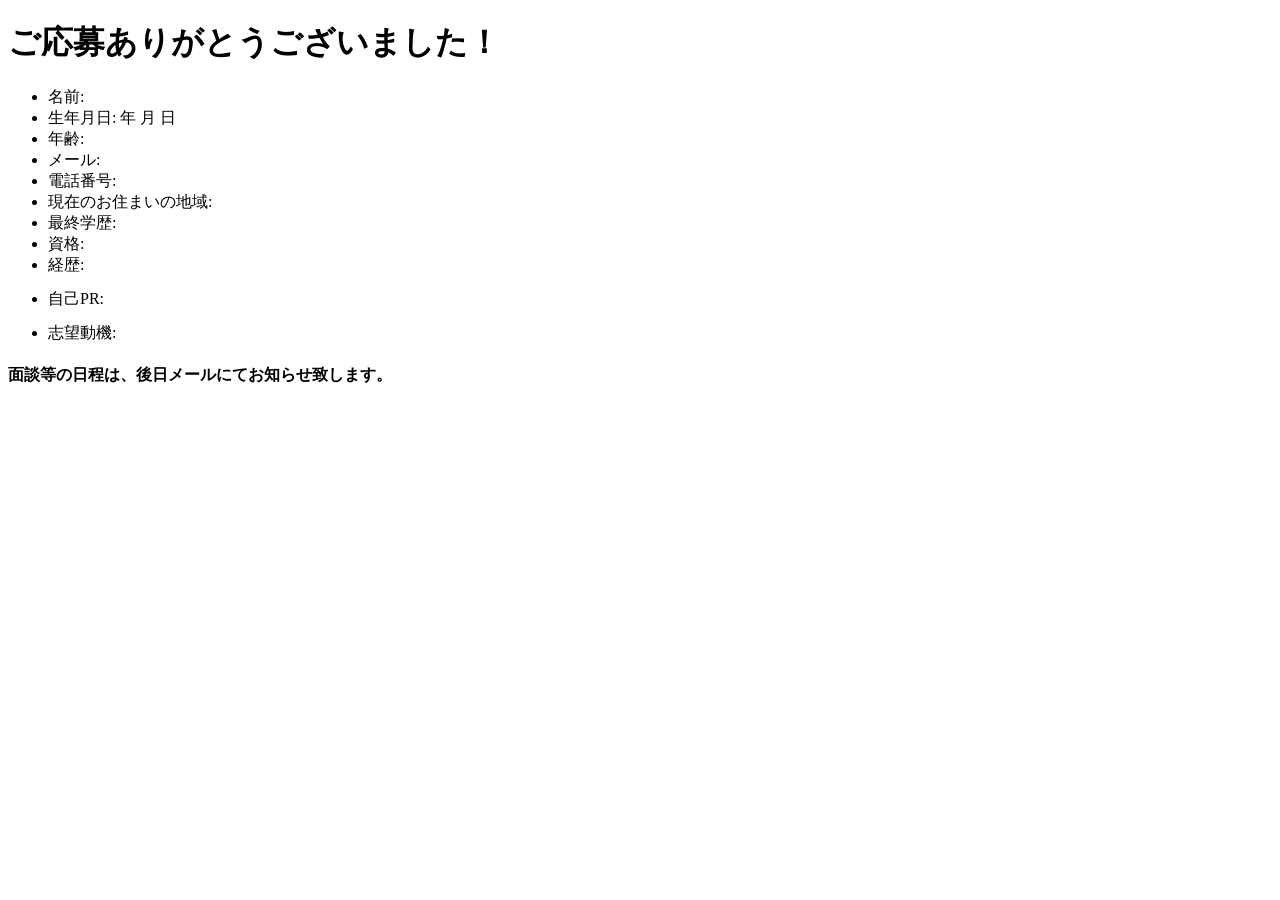
<file: src/main/resources/templates/index.html>
<!DOCTYPE html>
<html xmlns:th="http://www.thymeleaf.org">
<head><meta charset="UTF-8">
	<title>応募完了</title></head>
	<link rel="stylesheet" th:href="@{/style.css}">
<body>
<h1>ご応募ありがとうございました！</h1>
<ul th:if="${formData != null}">
    <li>名前: <span th:text="${formData.name}"></span></li>
    <li>生年月日: <span th:text="${formData.year}"></span>年 <span th:text="${formData.month}"></span>月 <span th:text="${formData.day}"></span>日</li>
    <li>年齢: <span th:text="${formData.age}"></span></li>
    <li>メール: <span th:text="${formData.email}"></span></li>
	<li>電話番号: <span th:text="${formData.callnumber}"></span></li>
	<li>現在のお住まいの地域: <span th:text="${formData.live}"></span></li>
	<li>最終学歴: <span th:text="${formData.finalbackground}"></span></li>
    <li>資格: <span th:text="${formData.skills}"></span></li>
	<li>経歴: <pre th:text="${formData.job}"></pre></li>
	<li>自己PR: <pre th:text="${formData.PR}"></pre></li>
	<li>志望動機: <pre th:text="${formData.motivation}"></pre></li>
</ul>
<h4>面談等の日程は、後日メールにてお知らせ致します。</h4>
</body>
</html>
</file>
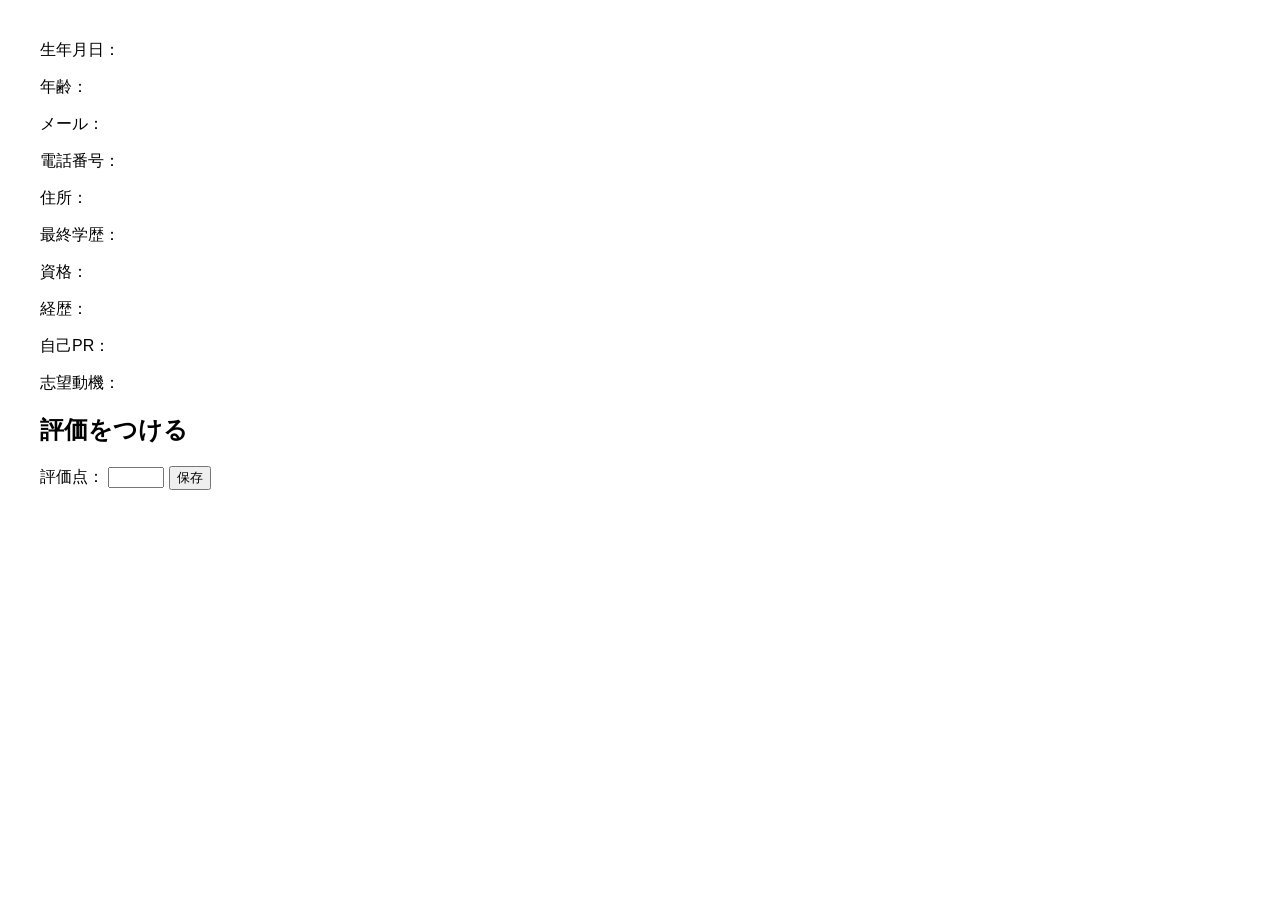
<file: src/main/resources/templates/detail.html>
<!DOCTYPE html>
<html xmlns:th="http://www.thymeleaf.org">
<head>
    <meta charset="UTF-8">
    <title>応募者詳細</title>
    <style>
        table {
            border-collapse: collapse;
            width: 100%;
            margin-top: 20px;
        }
        th, td {
            border: 1px solid #333;
            padding: 8px;
            text-align: center;
        }
        th {
            background: #f2f2f2;
        }
        tr:nth-child(even) {
            background: #fafafa;
        }
        body {
            font-family: "Helvetica", "Arial", sans-serif;
            margin: 40px;
        }
    </style>
</head>
<body>
	<h1 th:text="'応募者詳細：' + ${applicant.name}"></h1>

	<p>生年月日：<span th:text="${applicant.year} + '-' + ${applicant.month} + '-' + ${applicant.day}"></span></p>
	<p>年齢：<span th:text="${applicant.age}"></span></p>
	<p>メール：<span th:text="${applicant.email}"></span></p>
	<p>電話番号：<span th:text="${applicant.callnumber}"></span></p>
	<p>住所：<span th:text="${applicant.live}"></span></p>
	<p>最終学歴：<span th:text="${applicant.finalbackground}"></span></p>
	<p>資格：<span th:text="${applicant.skills}"></span></p>
	<p>経歴：<span th:text="${applicant.job}"></span></p>
	<p>自己PR：<span th:text="${applicant.PR}"></span></p>
	<p>志望動機：<span th:text="${applicant.motivation}"></span></p>

	<h2>評価をつける</h2>

	<form th:action="@{/updateScore}" method="post">
	    <input type="hidden" name="id" th:value="${applicant.id}">
	    <label>評価点：</label>
	    <input type="number" name="score" th:value="${applicant.score}" min="0" max="100">
	    <button type="submit">保存</button>
	</form>

	</body>
	</html>
</file>
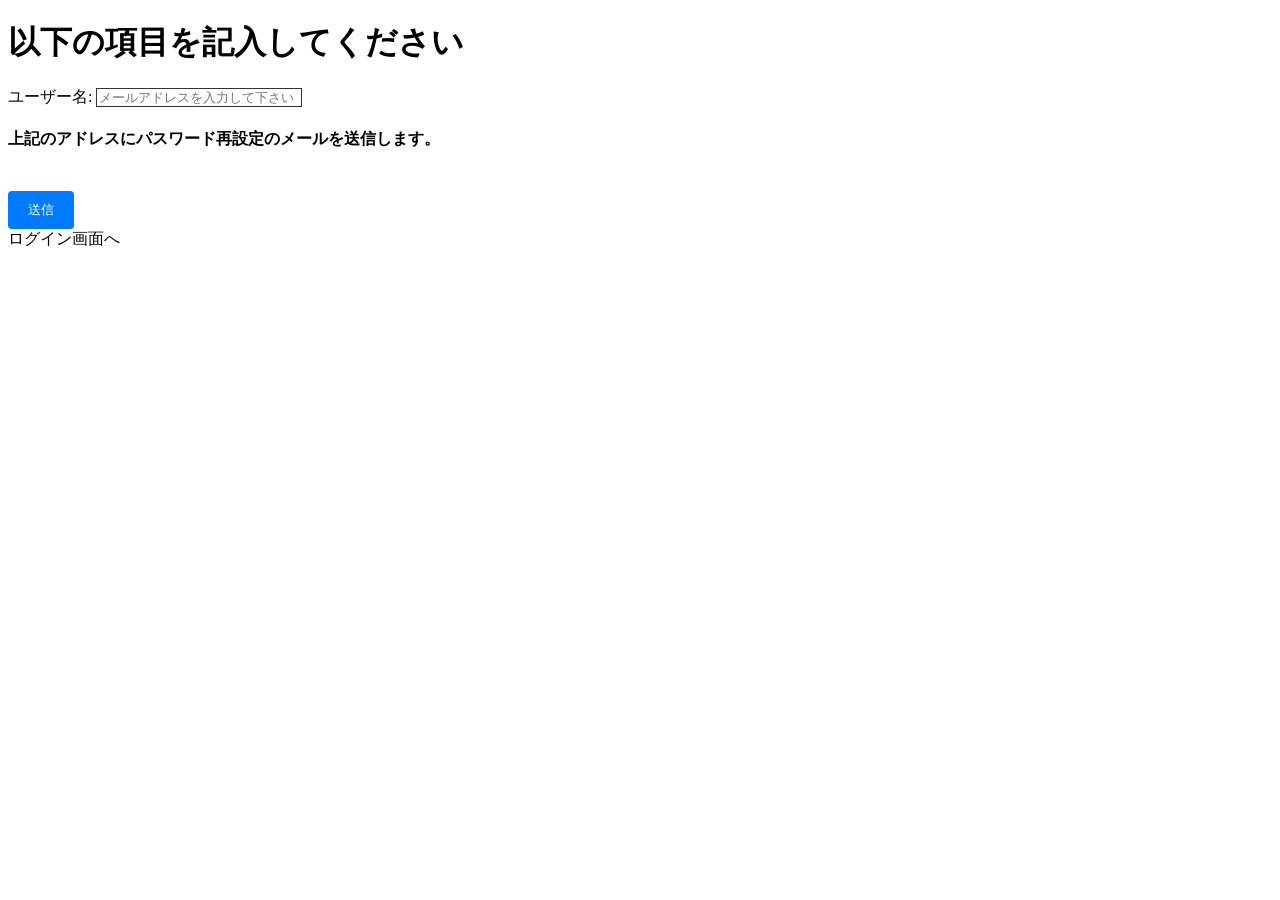
<file: src/main/resources/templates/forgetpassword.html>
<!DOCTYPE html>
<html xmlns:th="http://www.thymeleaf.org">
<head>
    <meta charset="UTF-8">
    <title>パスワードをお忘れの方</title>
	<link rel="stylesheet" th:href="@{/style.css}">
    <style>
		input{
			border: 1px solid #333333;	
			width: 200px;
				
		}
		
		button {
			margin-top: 20px;
		    padding: 10px 20px;
		    background: #007bff;
		    color: white;
		    border: none;
		    border-radius: 4px;
		}
		
	</style>
</head>
<body>
	
	<form action="/forgetpassword" method="post">
		<h1>以下の項目を記入してください</h1>
		<!--入力欄-->
		<div>
			<label for = "username">ユーザー名:</label>
			<input class="inputname" type="email" name="username" id = "username" placeholder ="メールアドレスを入力して下さい" required>
		</div>
		
		<h4>上記のアドレスにパスワード再設定のメールを送信します。</h4>
		
		<!--ボタン-->
		<button class="button" type="submit">送信</button>
		
		<div th:if="${message}" th:text="${message}"></div>
		<div th:if="${error}" th:text="${error}"></div>

		<div th:if="${message}">
			<a th:href = "@{/login}" >ログイン画面へ</a>
		</div>
	</form>
	

	
</body>
</file>
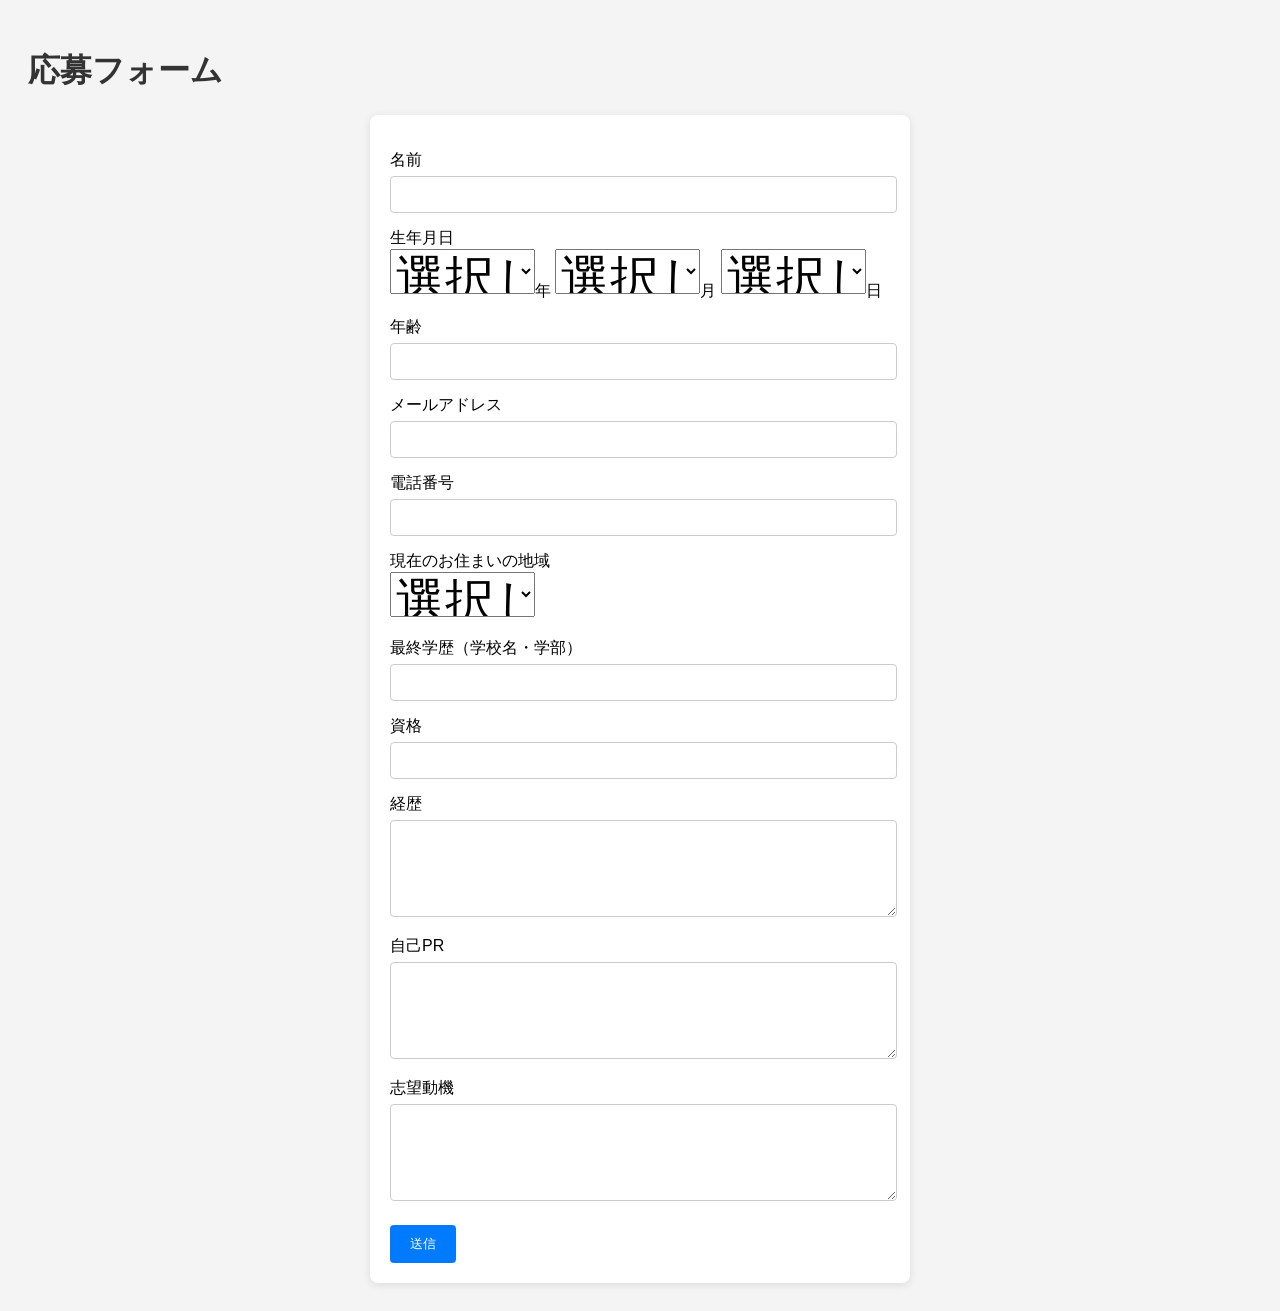
<file: src/main/resources/templates/form.html>
<!DOCTYPE html>
<html xmlns:th="http://www.thymeleaf.org">
<head>
    <meta charset="UTF-8">
    <title>応募フォーム</title>
    <style>
        body {
            font-family: 'Arial', sans-serif;
            background-color: #f4f4f4;
            padding: 20px;
        }
        h1 {
            color: #333;
        }
        form {
            background: white;
            padding: 20px;
            border-radius: 8px;
            max-width: 500px;
            margin: auto;
            box-shadow: 0 2px 8px rgba(0,0,0,0.1);
        }
        label {
            display: block;
            margin-top: 15px;
        }
        input, textarea {
            width: 97%;
            padding: 10px;
            margin-top: 5px;
            border-radius: 4px;
            border: 1px solid #ccc;
        }
		
		select{
			width:145px;
			height: 45px;
			font-size: 50px;
			
		}
        button {
            margin-top: 20px;
            padding: 10px 20px;
            background: #007bff;
            color: white;
            border: none;
            border-radius: 4px;
        }
    </style>
</head>
<body>
    <h1>応募フォーム</h1>
    <form action="/submit" method="post">
		
<!--<input type="email" :	「メールアドレス形式の文字列」を受け取ってねという意味
name="email" :nameをキーとし、サーバーにemailという値を送る。この入力欄のデータに email という名前を付ける
required:空欄だと送信できない-->
			
        <label>名前<input type="text" name="name" required></label>
		<label>生年月日</label>
			<select name="year" id="year">
				<option value="">選択して下さい</option>
				<option value="2008">2008</option>
				<option value="2007">2007</option>
				<option value="2006">2006</option>
				<option value="2005">2005</option>
				<option value="2004">2004</option>
				<option value="2003">2003</option>
				<option value="2002">2002</option>
				<option value="2001">2001</option>
				<option value="2000">2000</option>
				<option value="1999">1999</option>
				<option value="1998">1998</option>
				<option value="1997">1997</option>
				<option value="1996">1996</option>
			</select>年
				
			<select name="month" id="month">
				<option value="">選択して下さい</option>
				<option value="1">1</option>
				<option value="2">2</option>
				<option value="3">3</option>
				<option value="4">4</option>
				<option value="5">5</option>
				<option value="6">6</option>
				<option value="7">7</option>
				<option value="8">8</option>
				<option value="9">9</option>
				<option value="10">10</option>
				<option value="11">11</option>
				<option value="12">12</option>
			</select>月
			
			<select name="day" id="day">
				<option value="">選択して下さい</option>
				<option value="1">1</option>
				<option value="2">2</option>
				<option value="3">3</option>
				<option value="4">4</option>
				<option value="5">5</option>
				<option value="6">6</option>
				<option value="7">7</option>
				<option value="8">8</option>
				<option value="9">9</option>
				<option value="10">10</option>
				<option value="11">11</option>
				<option value="12">12</option>
				<option value="13">13</option>
				<option value="14">14</option>
				<option value="15">15</option>
				<option value="16">16</option>
				<option value="17">17</option>
				<option value="18">18</option>
				<option value="19">19</option>
				<option value="20">20</option>
				<option value="21">21</option>
				<option value="22">22</option>
				<option value="23">23</option>
				<option value="24">24</option>
				<option value="25">25</option>
				<option value="26">26</option>
				<option value="27">27</option>
				<option value="28">28</option>
				<option value="29">29</option>
				<option value="30">30</option>
				<option value="31">31</option>
			</select>日
		<label>年齢<input type="text" name="age" id="age" required></label>
        <label>メールアドレス<input type="email" name="email" required></label>
		<label>電話番号<input type="tel" name="callnumber" required></label>
		<label>現在のお住まいの地域</label>
			<select name="live">
				<option value="" selected>選択してください</option>
				<option value="北海道">北海道</option>
			    <option value="青森県">青森県</option>
			    <option value="岩手県">岩手県</option>
			    <option value="宮城県">宮城県</option>
			    <option value="秋田県">秋田県</option>
			    <option value="山形県">山形県</option>
			    <option value="福島県">福島県</option>
			    <option value="茨城県">茨城県</option>
			    <option value="栃木県">栃木県</option>
			    <option value="群馬県">群馬県</option>
			    <option value="埼玉県">埼玉県</option>
			 	<option value="千葉県">千葉県</option>
			    <option value="東京都">東京都</option>
			    <option value="神奈川県">神奈川県</option>
			    <option value="新潟県">新潟県</option>
			    <option value="富山県">富山県</option>
			    <option value="石川県">石川県</option>
			    <option value="福井県">福井県</option>
			    <option value="山梨県">山梨県</option>
			    <option value="長野県">長野県</option>
			    <option value="岐阜県">岐阜県</option>
			    <option value="静岡県">静岡県</option>
			    <option value="愛知県">愛知県</option>
			    <option value="三重県">三重県</option>
			    <option value="滋賀県">滋賀県</option>
			    <option value="京都府">京都府</option>
			    <option value="大阪府">大阪府</option>
			    <option value="兵庫県">兵庫県</option>
			    <option value="奈良県">奈良県</option>
			    <option value="和歌山県">和歌山県</option>
			    <option value="鳥取県">鳥取県</option>
			    <option value="島根県">島根県</option>
			    <option value="岡山県">岡山県</option>
			    <option value="広島県">広島県</option>
			    <option value="山口県">山口県</option>
			    <option value="徳島県">徳島県</option>
			    <option value="香川県">香川県</option>
			    <option value="愛媛県">愛媛県</option>
			    <option value="高知県">高知県</option>
			    <option value="福岡県">福岡県</option>
			    <option value="佐賀県">佐賀県</option>
			    <option value="長崎県">長崎県</option>
			    <option value="熊本県">熊本県</option>
			    <option value="大分県">大分県</option>
			    <option value="宮崎県">宮崎県</option>
			    <option value="鹿児島県">鹿児島県</option>
			    <option value="沖縄県">沖縄県</option>
			</select>
		
		<label>最終学歴（学校名・学部）<input type="text" name="finalbackground" required></label>	 
		<label>資格<input type="text" name="skills" required></label>
		<label>経歴</label>
			<textarea name="job" rows="5" cols="30" required></textarea>
        <label>自己PR</label>
			<textarea name="PR" rows="5" cols="30" required></textarea>
		<label>志望動機</label>
			<textarea name="motivation" rows="5" cols="30" required></textarea>

        <button type="submit">送信</button>
    </form>
	
	<script>
		function calculateAge(){
			const year = document.getElementById('year').value;
			const month = document.getElementById('month').value;
			const day = document.getElementById('day').value;
			
			if(!year || !month || !day){
				document.getElementById('age').value = '';
				return;
			}
			//今日の日付を取得
			const today = new Date();
			//生年月日のデータを取得
			const birthdate = new Date(year,month - 1,day);
			//今年の誕生日のデータを取得
			const currentYearBirthday = new Date(today.getFullYear(),birthdate.getMonth(),birthdate.getDate());
			//生まれた年と今年の差を計算
			let age = today.getFullYear() - birthdate.getFullYear();
			//今日の日付と今年の誕生日を比較
			if(today < currentYearBirthday){
				//今年誕生日を迎えていないなら１をひく　
				age--;
			}
				
			//getElementById('age')は、id="age" のついた要素（この場合は <input>）を取得し、value（値）をageにする
			document.getElementById('age').value = age;
			
		}
		//各selectにイベントを追加
		document.addEventListener('DOMContentLoaded',function(){
			document.getElementById('year').addEventListener('change',calculateAge);
			document.getElementById('month').addEventListener('change',calculateAge);
			document.getElementById('day').addEventListener('change',calculateAge);
		});
	</script>
</body>
</html>
</file>
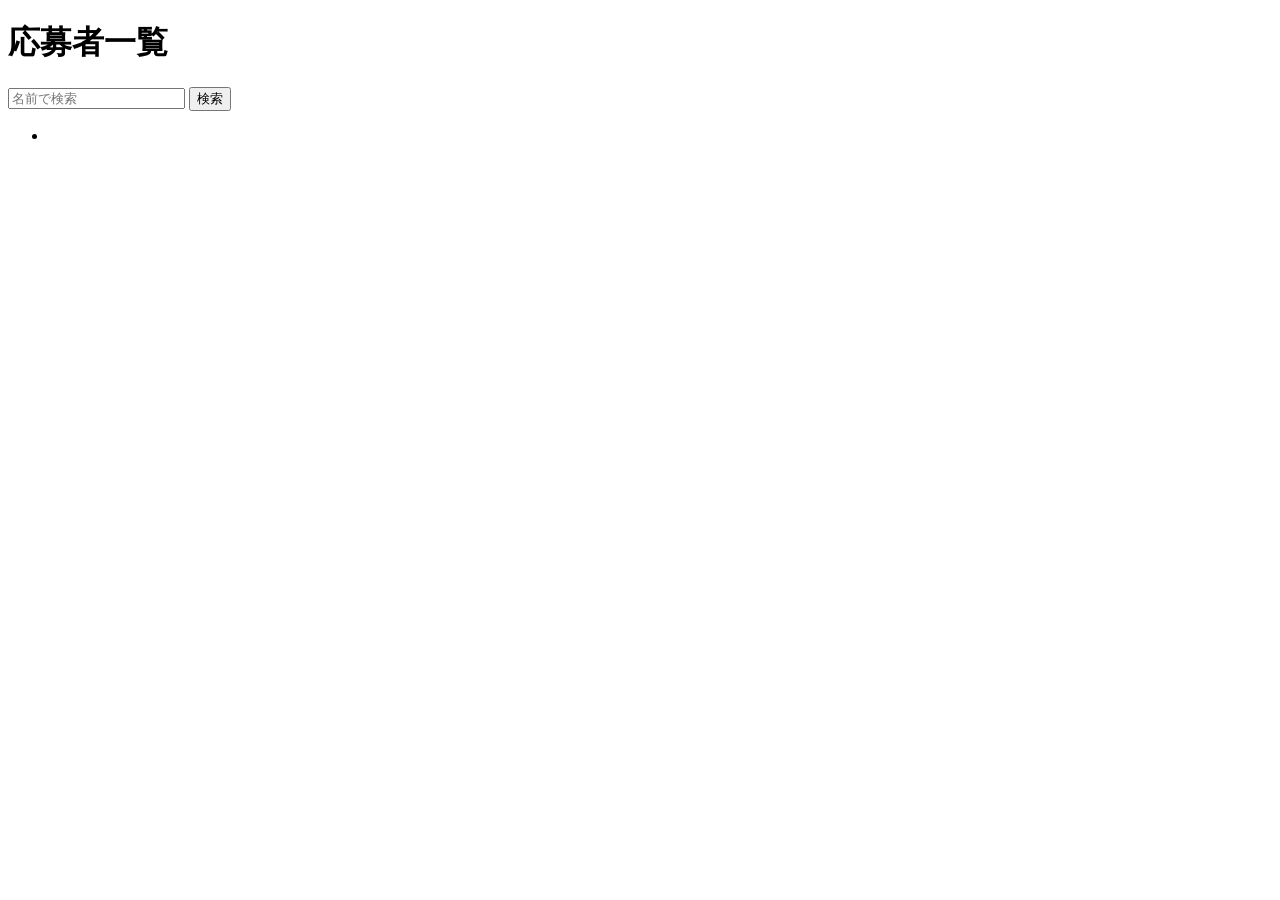
<file: src/main/resources/templates/list.html>
<!DOCTYPE html>
<html xmlns:th="http://www.thymeleaf.org">
<head>
    <meta charset="UTF-8">
    <title>応募者一覧</title>
</head>
<body>

<h1>応募者一覧</h1>

<form action="/list" method="post">
    <input type="text" name="keyword" placeholder="名前で検索"
           th:value="${keyword}">
    <button type="submit">検索</button>
</form>

<ul>
    <li th:each="item : ${list}">
        <a th:href="@{'/detail/' + ${item.id}}" 
           th:text="${item.name}"></a>
	    <a th:text="${item.email}"></a>
    </li>
</ul>

</body>
</html>
</file>
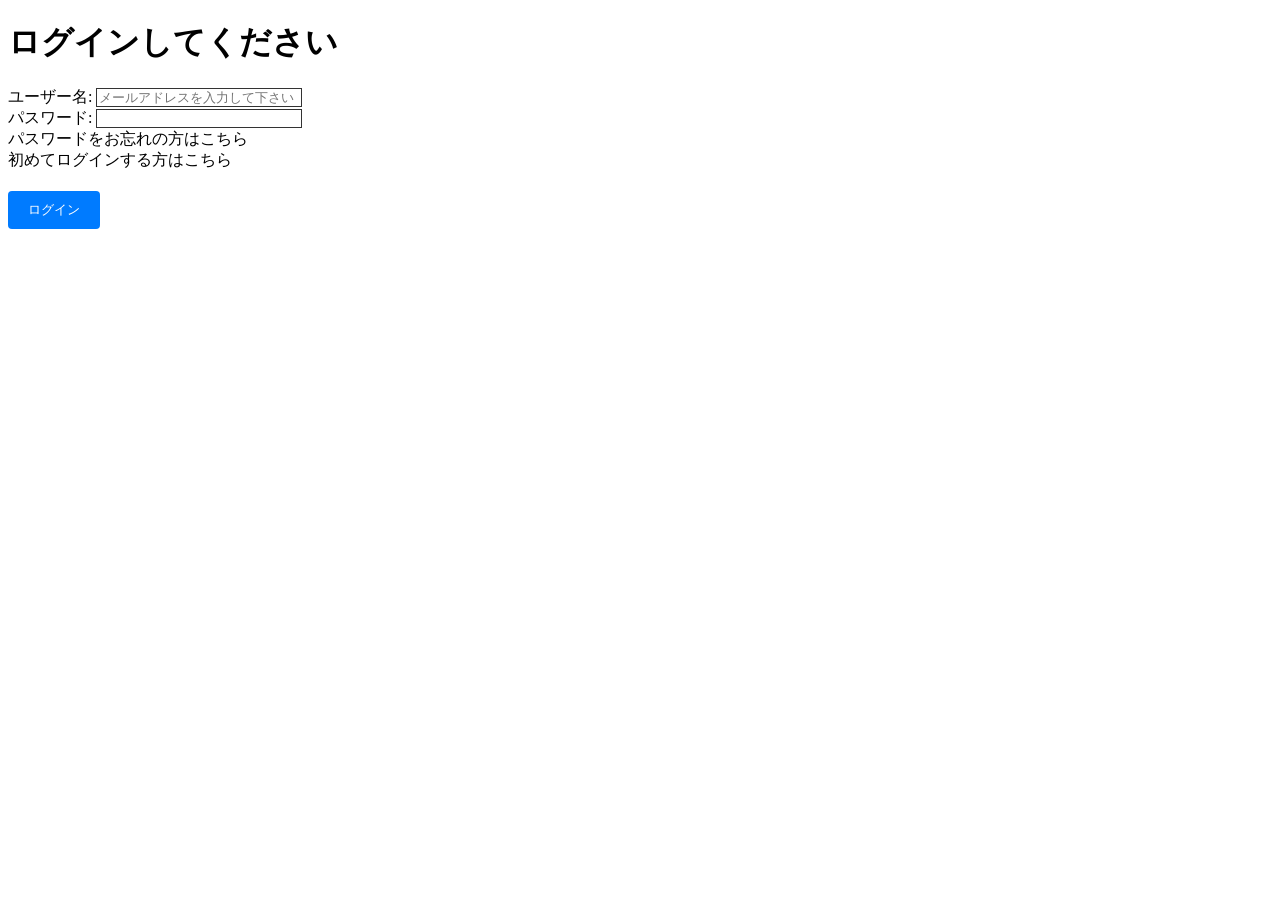
<file: src/main/resources/templates/login.html>
<!DOCTYPE html>
<html xmlns:th="http://www.thymeleaf.org">
<head>
    <meta charset="UTF-8">
    <title>ログインフォーム</title>
	<link rel="stylesheet" th:href="@{/style.css}">

    <style>
		input{
			border: 1px solid #333333;
			width: 200px;
			
		}
		button {
			margin-top: 20px;
		    padding: 10px 20px;
		    background: #007bff;
		    color: white;
		    border: none;
		    border-radius: 4px;
		}
		
	</style>
</head>
<body>
	<form action="/login" method="post">
		<h1>ログインしてください</h1>
		<!--入力欄-->
		<label for = "username">ユーザー名:</label>
		<input class="inputname" type="email" name="username" id = "username" placeholder ="メールアドレスを入力して下さい" required>
		<div>
			<label for = "password">パスワード:</label>
			<input class="inputpassword" type="password" name="password" id = "password" minlength = "8" required>
		</div>
		<!--ハイパーリンク-->
		<div>
			<a th:href = "@{/forgetpassword}" >パスワードをお忘れの方はこちら</a>
		</div>
		<div>
			<a th:href = "@{/newRegistration}" >初めてログインする方はこちら</a>
		</div>
		
		<div th:if="${error}">
		    <span th:text="${error}" style="color:red;"></span>
		</div>

		<!--ボタン-->
		<button class="button" type="submit">ログイン</button>
		
	</form>
</body>
</file>
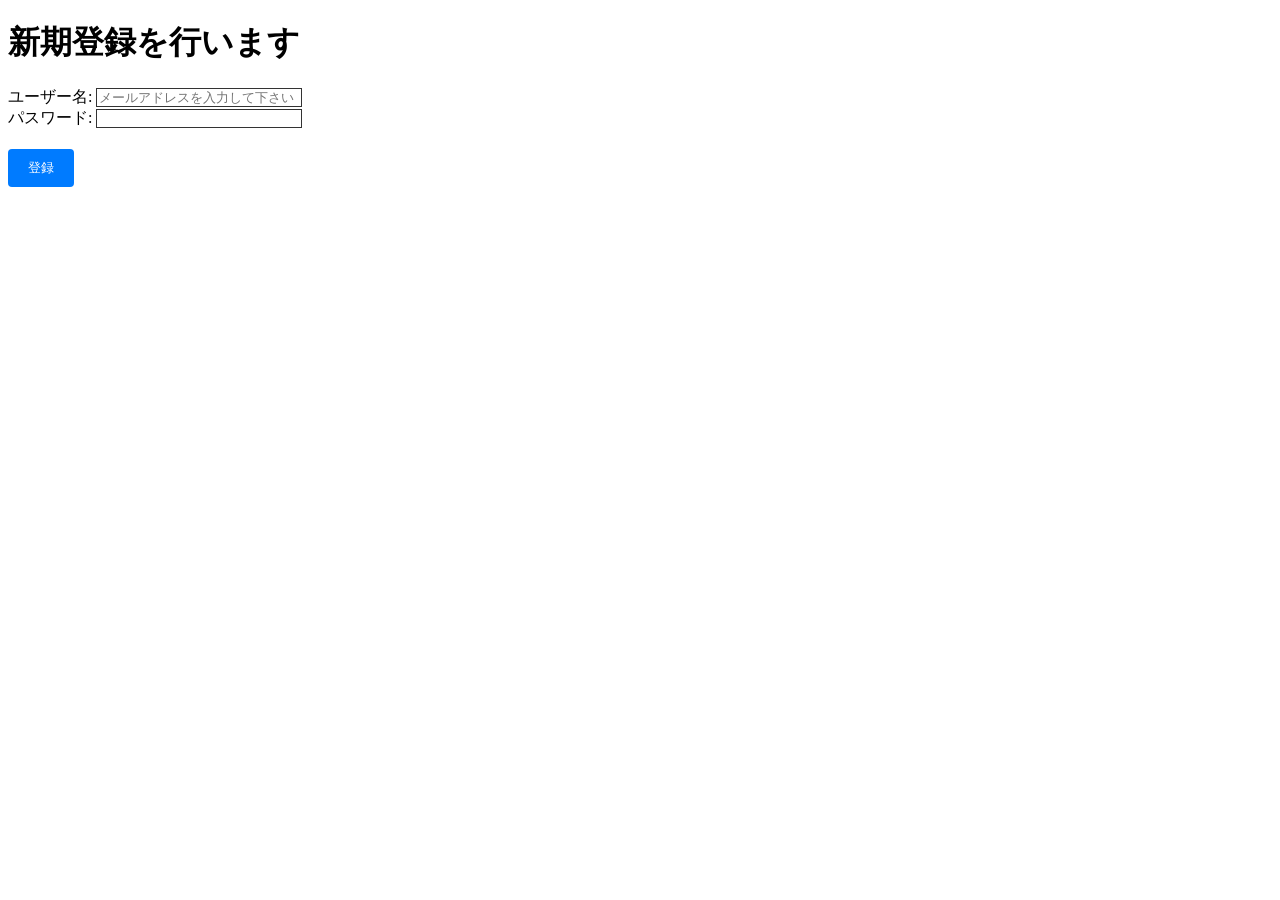
<file: src/main/resources/templates/newRegistration.html>
<!DOCTYPE html>
<html xmlns:th="http://www.thymeleaf.org">
<head><meta charset="UTF-8">
	<title>新期登録</title>
	<link rel="stylesheet" th:href="@{/style.css}">
	<style>
		input{
			border: 1px solid #333333;
			width: 200px;
			
		}
		button {
			margin-top: 20px;
		    padding: 10px 20px;
		    background: #007bff;
		    color: white;
		    border: none;
		    border-radius: 4px;
		}
		
	</style>
</head>

<body>
	<form action="/newRegistration" method="post">
	<h1>新期登録を行います</h1>
	<!--入力欄-->
	<label for = "username">ユーザー名:</label>
	<input class="inputname" type="email" name="username" id = "username" placeholder ="メールアドレスを入力して下さい" required>
	
	<div>
	<label for = "user">パスワード:</label>
	<input class="inputpassword" type="text" name="password" id = "password" required>
	</div>
	
	<div th:if="${error}">
	    <span th:text="${error}" style="color:red;"></span>
	</div>

	<!--ボタン-->
	<button class="button" type="submit">登録</button>
	</form>
</body>
</html>
</file>
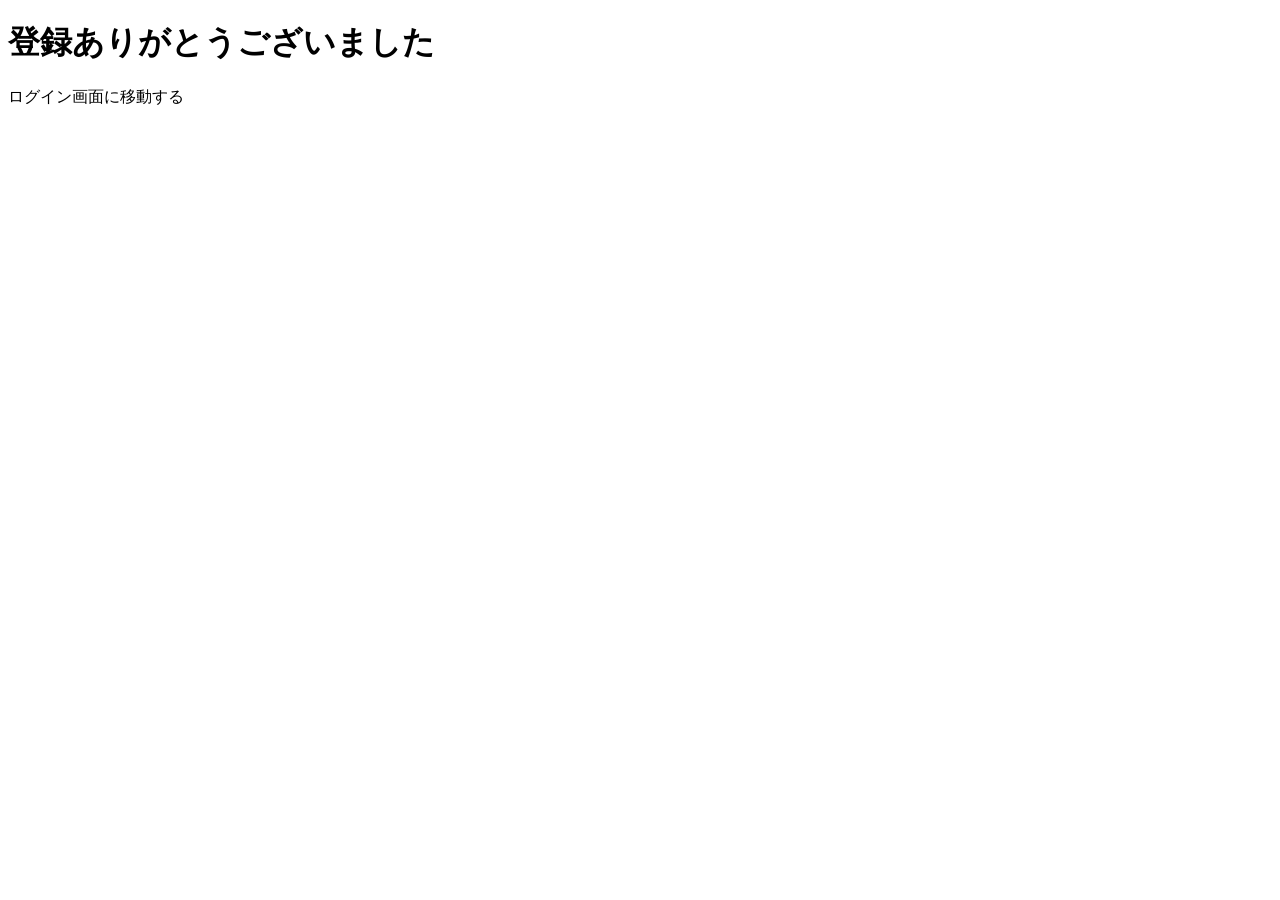
<file: src/main/resources/templates/registrationComplete.html>
<!DOCTYPE html>
<html xmlns:th="http://www.thymeleaf.org">
<head>
    <meta charset="UTF-8">
    <title>登録ありがとうございました</title>
	<link rel="stylesheet" th:href="@{/style.css}">
    <style>
		
	</style>
</head>
<body>
	<h1>登録ありがとうございました</h1>
	<div>
		<a th:href = "@{/login}" >ログイン画面に移動する</a>
	</div>
	
	
	
</body>
</file>
